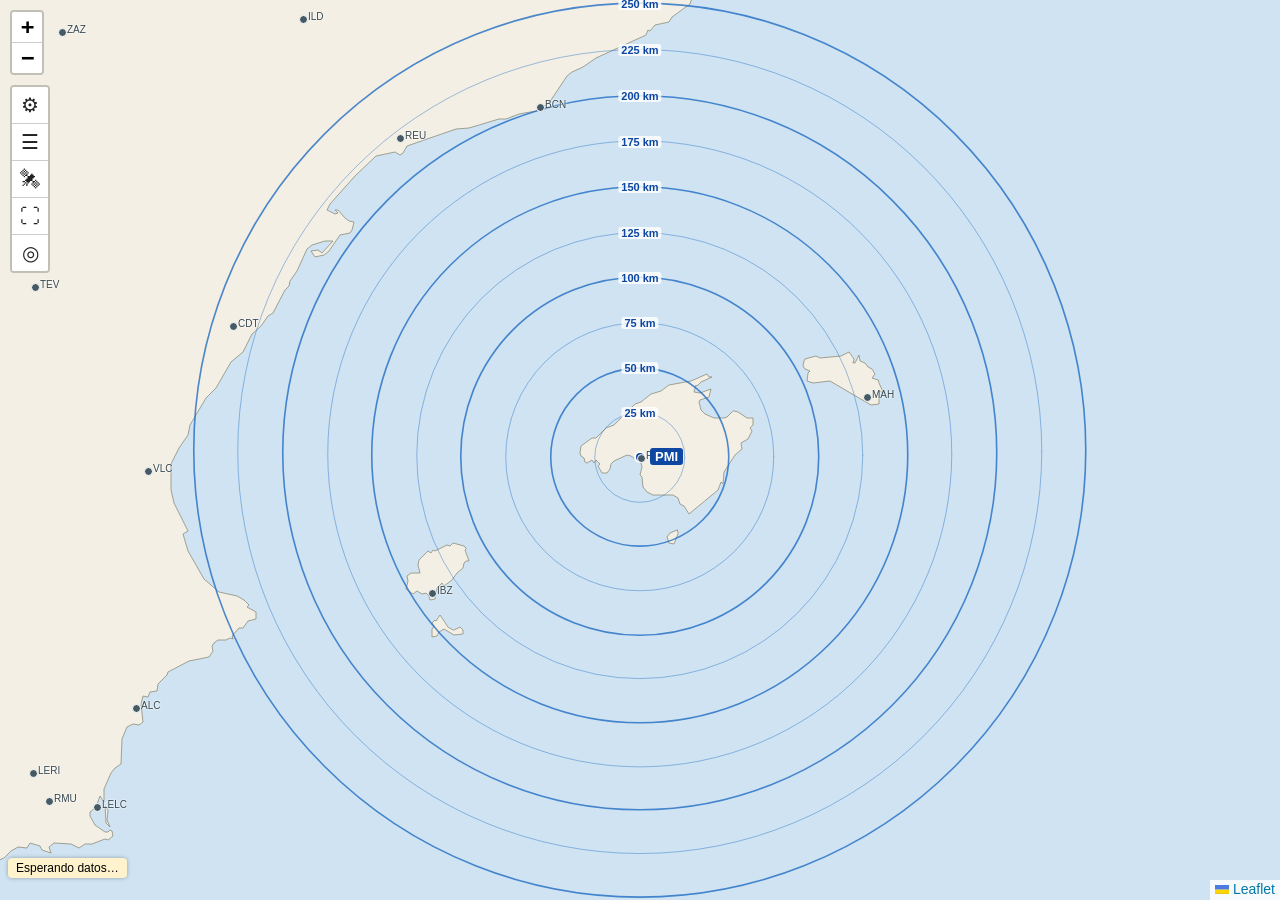
<file: app/src/main/assets/map/index.html>
<!doctype html>
<html lang="es">
<head>
  <meta charset="utf-8">
  <meta name="viewport" content="width=device-width, initial-scale=1, maximum-scale=1, user-scalable=no, viewport-fit=cover">
  <title>Radar ADS-B</title>
  <link rel="stylesheet" href="leaflet.css">
  <link rel="stylesheet" href="app.css">
</head>
<body>
  <div id="map"></div>
  <script src="leaflet.js"></script>
  <script src="basemap.js"></script>
  <script src="app.js"></script>
</body>
</html>
</file>
<file: app/src/main/assets/map/leaflet.css>
/* required styles */

.leaflet-pane,
.leaflet-tile,
.leaflet-marker-icon,
.leaflet-marker-shadow,
.leaflet-tile-container,
.leaflet-pane > svg,
.leaflet-pane > canvas,
.leaflet-zoom-box,
.leaflet-image-layer,
.leaflet-layer {
	position: absolute;
	left: 0;
	top: 0;
	}
.leaflet-container {
	overflow: hidden;
	}
.leaflet-tile,
.leaflet-marker-icon,
.leaflet-marker-shadow {
	-webkit-user-select: none;
	   -moz-user-select: none;
	        user-select: none;
	  -webkit-user-drag: none;
	}
/* Prevents IE11 from highlighting tiles in blue */
.leaflet-tile::selection {
	background: transparent;
}
/* Safari renders non-retina tile on retina better with this, but Chrome is worse */
.leaflet-safari .leaflet-tile {
	image-rendering: -webkit-optimize-contrast;
	}
/* hack that prevents hw layers "stretching" when loading new tiles */
.leaflet-safari .leaflet-tile-container {
	width: 1600px;
	height: 1600px;
	-webkit-transform-origin: 0 0;
	}
.leaflet-marker-icon,
.leaflet-marker-shadow {
	display: block;
	}
/* .leaflet-container svg: reset svg max-width decleration shipped in Joomla! (joomla.org) 3.x */
/* .leaflet-container img: map is broken in FF if you have max-width: 100% on tiles */
.leaflet-container .leaflet-overlay-pane svg {
	max-width: none !important;
	max-height: none !important;
	}
.leaflet-container .leaflet-marker-pane img,
.leaflet-container .leaflet-shadow-pane img,
.leaflet-container .leaflet-tile-pane img,
.leaflet-container img.leaflet-image-layer,
.leaflet-container .leaflet-tile {
	max-width: none !important;
	max-height: none !important;
	width: auto;
	padding: 0;
	}

.leaflet-container img.leaflet-tile {
	/* See: https://bugs.chromium.org/p/chromium/issues/detail?id=600120 */
	mix-blend-mode: plus-lighter;
}

.leaflet-container.leaflet-touch-zoom {
	-ms-touch-action: pan-x pan-y;
	touch-action: pan-x pan-y;
	}
.leaflet-container.leaflet-touch-drag {
	-ms-touch-action: pinch-zoom;
	/* Fallback for FF which doesn't support pinch-zoom */
	touch-action: none;
	touch-action: pinch-zoom;
}
.leaflet-container.leaflet-touch-drag.leaflet-touch-zoom {
	-ms-touch-action: none;
	touch-action: none;
}
.leaflet-container {
	-webkit-tap-highlight-color: transparent;
}
.leaflet-container a {
	-webkit-tap-highlight-color: rgba(51, 181, 229, 0.4);
}
.leaflet-tile {
	filter: inherit;
	visibility: hidden;
	}
.leaflet-tile-loaded {
	visibility: inherit;
	}
.leaflet-zoom-box {
	width: 0;
	height: 0;
	-moz-box-sizing: border-box;
	     box-sizing: border-box;
	z-index: 800;
	}
/* workaround for https://bugzilla.mozilla.org/show_bug.cgi?id=888319 */
.leaflet-overlay-pane svg {
	-moz-user-select: none;
	}

.leaflet-pane         { z-index: 400; }

.leaflet-tile-pane    { z-index: 200; }
.leaflet-overlay-pane { z-index: 400; }
.leaflet-shadow-pane  { z-index: 500; }
.leaflet-marker-pane  { z-index: 600; }
.leaflet-tooltip-pane   { z-index: 650; }
.leaflet-popup-pane   { z-index: 700; }

.leaflet-map-pane canvas { z-index: 100; }
.leaflet-map-pane svg    { z-index: 200; }

.leaflet-vml-shape {
	width: 1px;
	height: 1px;
	}
.lvml {
	behavior: url(#default#VML);
	display: inline-block;
	position: absolute;
	}


/* control positioning */

.leaflet-control {
	position: relative;
	z-index: 800;
	pointer-events: visiblePainted; /* IE 9-10 doesn't have auto */
	pointer-events: auto;
	}
.leaflet-top,
.leaflet-bottom {
	position: absolute;
	z-index: 1000;
	pointer-events: none;
	}
.leaflet-top {
	top: 0;
	}
.leaflet-right {
	right: 0;
	}
.leaflet-bottom {
	bottom: 0;
	}
.leaflet-left {
	left: 0;
	}
.leaflet-control {
	float: left;
	clear: both;
	}
.leaflet-right .leaflet-control {
	float: right;
	}
.leaflet-top .leaflet-control {
	margin-top: 10px;
	}
.leaflet-bottom .leaflet-control {
	margin-bottom: 10px;
	}
.leaflet-left .leaflet-control {
	margin-left: 10px;
	}
.leaflet-right .leaflet-control {
	margin-right: 10px;
	}


/* zoom and fade animations */

.leaflet-fade-anim .leaflet-popup {
	opacity: 0;
	-webkit-transition: opacity 0.2s linear;
	   -moz-transition: opacity 0.2s linear;
	        transition: opacity 0.2s linear;
	}
.leaflet-fade-anim .leaflet-map-pane .leaflet-popup {
	opacity: 1;
	}
.leaflet-zoom-animated {
	-webkit-transform-origin: 0 0;
	    -ms-transform-origin: 0 0;
	        transform-origin: 0 0;
	}
svg.leaflet-zoom-animated {
	will-change: transform;
}

.leaflet-zoom-anim .leaflet-zoom-animated {
	-webkit-transition: -webkit-transform 0.25s cubic-bezier(0,0,0.25,1);
	   -moz-transition:    -moz-transform 0.25s cubic-bezier(0,0,0.25,1);
	        transition:         transform 0.25s cubic-bezier(0,0,0.25,1);
	}
.leaflet-zoom-anim .leaflet-tile,
.leaflet-pan-anim .leaflet-tile {
	-webkit-transition: none;
	   -moz-transition: none;
	        transition: none;
	}

.leaflet-zoom-anim .leaflet-zoom-hide {
	visibility: hidden;
	}


/* cursors */

.leaflet-interactive {
	cursor: pointer;
	}
.leaflet-grab {
	cursor: -webkit-grab;
	cursor:    -moz-grab;
	cursor:         grab;
	}
.leaflet-crosshair,
.leaflet-crosshair .leaflet-interactive {
	cursor: crosshair;
	}
.leaflet-popup-pane,
.leaflet-control {
	cursor: auto;
	}
.leaflet-dragging .leaflet-grab,
.leaflet-dragging .leaflet-grab .leaflet-interactive,
.leaflet-dragging .leaflet-marker-draggable {
	cursor: move;
	cursor: -webkit-grabbing;
	cursor:    -moz-grabbing;
	cursor:         grabbing;
	}

/* marker & overlays interactivity */
.leaflet-marker-icon,
.leaflet-marker-shadow,
.leaflet-image-layer,
.leaflet-pane > svg path,
.leaflet-tile-container {
	pointer-events: none;
	}

.leaflet-marker-icon.leaflet-interactive,
.leaflet-image-layer.leaflet-interactive,
.leaflet-pane > svg path.leaflet-interactive,
svg.leaflet-image-layer.leaflet-interactive path {
	pointer-events: visiblePainted; /* IE 9-10 doesn't have auto */
	pointer-events: auto;
	}

/* visual tweaks */

.leaflet-container {
	background: #ddd;
	outline-offset: 1px;
	}
.leaflet-container a {
	color: #0078A8;
	}
.leaflet-zoom-box {
	border: 2px dotted #38f;
	background: rgba(255,255,255,0.5);
	}


/* general typography */
.leaflet-container {
	font-family: "Helvetica Neue", Arial, Helvetica, sans-serif;
	font-size: 12px;
	font-size: 0.75rem;
	line-height: 1.5;
	}


/* general toolbar styles */

.leaflet-bar {
	box-shadow: 0 1px 5px rgba(0,0,0,0.65);
	border-radius: 4px;
	}
.leaflet-bar a {
	background-color: #fff;
	border-bottom: 1px solid #ccc;
	width: 26px;
	height: 26px;
	line-height: 26px;
	display: block;
	text-align: center;
	text-decoration: none;
	color: black;
	}
.leaflet-bar a,
.leaflet-control-layers-toggle {
	background-position: 50% 50%;
	background-repeat: no-repeat;
	display: block;
	}
.leaflet-bar a:hover,
.leaflet-bar a:focus {
	background-color: #f4f4f4;
	}
.leaflet-bar a:first-child {
	border-top-left-radius: 4px;
	border-top-right-radius: 4px;
	}
.leaflet-bar a:last-child {
	border-bottom-left-radius: 4px;
	border-bottom-right-radius: 4px;
	border-bottom: none;
	}
.leaflet-bar a.leaflet-disabled {
	cursor: default;
	background-color: #f4f4f4;
	color: #bbb;
	}

.leaflet-touch .leaflet-bar a {
	width: 30px;
	height: 30px;
	line-height: 30px;
	}
.leaflet-touch .leaflet-bar a:first-child {
	border-top-left-radius: 2px;
	border-top-right-radius: 2px;
	}
.leaflet-touch .leaflet-bar a:last-child {
	border-bottom-left-radius: 2px;
	border-bottom-right-radius: 2px;
	}

/* zoom control */

.leaflet-control-zoom-in,
.leaflet-control-zoom-out {
	font: bold 18px 'Lucida Console', Monaco, monospace;
	text-indent: 1px;
	}

.leaflet-touch .leaflet-control-zoom-in, .leaflet-touch .leaflet-control-zoom-out  {
	font-size: 22px;
	}


/* layers control */

.leaflet-control-layers {
	box-shadow: 0 1px 5px rgba(0,0,0,0.4);
	background: #fff;
	border-radius: 5px;
	}
.leaflet-control-layers-toggle {
	background-image: url(images/layers.png);
	width: 36px;
	height: 36px;
	}
.leaflet-retina .leaflet-control-layers-toggle {
	background-image: url(images/layers-2x.png);
	background-size: 26px 26px;
	}
.leaflet-touch .leaflet-control-layers-toggle {
	width: 44px;
	height: 44px;
	}
.leaflet-control-layers .leaflet-control-layers-list,
.leaflet-control-layers-expanded .leaflet-control-layers-toggle {
	display: none;
	}
.leaflet-control-layers-expanded .leaflet-control-layers-list {
	display: block;
	position: relative;
	}
.leaflet-control-layers-expanded {
	padding: 6px 10px 6px 6px;
	color: #333;
	background: #fff;
	}
.leaflet-control-layers-scrollbar {
	overflow-y: scroll;
	overflow-x: hidden;
	padding-right: 5px;
	}
.leaflet-control-layers-selector {
	margin-top: 2px;
	position: relative;
	top: 1px;
	}
.leaflet-control-layers label {
	display: block;
	font-size: 13px;
	font-size: 1.08333em;
	}
.leaflet-control-layers-separator {
	height: 0;
	border-top: 1px solid #ddd;
	margin: 5px -10px 5px -6px;
	}

/* Default icon URLs */
.leaflet-default-icon-path { /* used only in path-guessing heuristic, see L.Icon.Default */
	background-image: url(images/marker-icon.png);
	}


/* attribution and scale controls */

.leaflet-container .leaflet-control-attribution {
	background: #fff;
	background: rgba(255, 255, 255, 0.8);
	margin: 0;
	}
.leaflet-control-attribution,
.leaflet-control-scale-line {
	padding: 0 5px;
	color: #333;
	line-height: 1.4;
	}
.leaflet-control-attribution a {
	text-decoration: none;
	}
.leaflet-control-attribution a:hover,
.leaflet-control-attribution a:focus {
	text-decoration: underline;
	}
.leaflet-attribution-flag {
	display: inline !important;
	vertical-align: baseline !important;
	width: 1em;
	height: 0.6669em;
	}
.leaflet-left .leaflet-control-scale {
	margin-left: 5px;
	}
.leaflet-bottom .leaflet-control-scale {
	margin-bottom: 5px;
	}
.leaflet-control-scale-line {
	border: 2px solid #777;
	border-top: none;
	line-height: 1.1;
	padding: 2px 5px 1px;
	white-space: nowrap;
	-moz-box-sizing: border-box;
	     box-sizing: border-box;
	background: rgba(255, 255, 255, 0.8);
	text-shadow: 1px 1px #fff;
	}
.leaflet-control-scale-line:not(:first-child) {
	border-top: 2px solid #777;
	border-bottom: none;
	margin-top: -2px;
	}
.leaflet-control-scale-line:not(:first-child):not(:last-child) {
	border-bottom: 2px solid #777;
	}

.leaflet-touch .leaflet-control-attribution,
.leaflet-touch .leaflet-control-layers,
.leaflet-touch .leaflet-bar {
	box-shadow: none;
	}
.leaflet-touch .leaflet-control-layers,
.leaflet-touch .leaflet-bar {
	border: 2px solid rgba(0,0,0,0.2);
	background-clip: padding-box;
	}


/* popup */

.leaflet-popup {
	position: absolute;
	text-align: center;
	margin-bottom: 20px;
	}
.leaflet-popup-content-wrapper {
	padding: 1px;
	text-align: left;
	border-radius: 12px;
	}
.leaflet-popup-content {
	margin: 13px 24px 13px 20px;
	line-height: 1.3;
	font-size: 13px;
	font-size: 1.08333em;
	min-height: 1px;
	}
.leaflet-popup-content p {
	margin: 17px 0;
	margin: 1.3em 0;
	}
.leaflet-popup-tip-container {
	width: 40px;
	height: 20px;
	position: absolute;
	left: 50%;
	margin-top: -1px;
	margin-left: -20px;
	overflow: hidden;
	pointer-events: none;
	}
.leaflet-popup-tip {
	width: 17px;
	height: 17px;
	padding: 1px;

	margin: -10px auto 0;
	pointer-events: auto;

	-webkit-transform: rotate(45deg);
	   -moz-transform: rotate(45deg);
	    -ms-transform: rotate(45deg);
	        transform: rotate(45deg);
	}
.leaflet-popup-content-wrapper,
.leaflet-popup-tip {
	background: white;
	color: #333;
	box-shadow: 0 3px 14px rgba(0,0,0,0.4);
	}
.leaflet-container a.leaflet-popup-close-button {
	position: absolute;
	top: 0;
	right: 0;
	border: none;
	text-align: center;
	width: 24px;
	height: 24px;
	font: 16px/24px Tahoma, Verdana, sans-serif;
	color: #757575;
	text-decoration: none;
	background: transparent;
	}
.leaflet-container a.leaflet-popup-close-button:hover,
.leaflet-container a.leaflet-popup-close-button:focus {
	color: #585858;
	}
.leaflet-popup-scrolled {
	overflow: auto;
	}

.leaflet-oldie .leaflet-popup-content-wrapper {
	-ms-zoom: 1;
	}
.leaflet-oldie .leaflet-popup-tip {
	width: 24px;
	margin: 0 auto;

	-ms-filter: "progid:DXImageTransform.Microsoft.Matrix(M11=0.70710678, M12=0.70710678, M21=-0.70710678, M22=0.70710678)";
	filter: progid:DXImageTransform.Microsoft.Matrix(M11=0.70710678, M12=0.70710678, M21=-0.70710678, M22=0.70710678);
	}

.leaflet-oldie .leaflet-control-zoom,
.leaflet-oldie .leaflet-control-layers,
.leaflet-oldie .leaflet-popup-content-wrapper,
.leaflet-oldie .leaflet-popup-tip {
	border: 1px solid #999;
	}


/* div icon */

.leaflet-div-icon {
	background: #fff;
	border: 1px solid #666;
	}


/* Tooltip */
/* Base styles for the element that has a tooltip */
.leaflet-tooltip {
	position: absolute;
	padding: 6px;
	background-color: #fff;
	border: 1px solid #fff;
	border-radius: 3px;
	color: #222;
	white-space: nowrap;
	-webkit-user-select: none;
	-moz-user-select: none;
	-ms-user-select: none;
	user-select: none;
	pointer-events: none;
	box-shadow: 0 1px 3px rgba(0,0,0,0.4);
	}
.leaflet-tooltip.leaflet-interactive {
	cursor: pointer;
	pointer-events: auto;
	}
.leaflet-tooltip-top:before,
.leaflet-tooltip-bottom:before,
.leaflet-tooltip-left:before,
.leaflet-tooltip-right:before {
	position: absolute;
	pointer-events: none;
	border: 6px solid transparent;
	background: transparent;
	content: "";
	}

/* Directions */

.leaflet-tooltip-bottom {
	margin-top: 6px;
}
.leaflet-tooltip-top {
	margin-top: -6px;
}
.leaflet-tooltip-bottom:before,
.leaflet-tooltip-top:before {
	left: 50%;
	margin-left: -6px;
	}
.leaflet-tooltip-top:before {
	bottom: 0;
	margin-bottom: -12px;
	border-top-color: #fff;
	}
.leaflet-tooltip-bottom:before {
	top: 0;
	margin-top: -12px;
	margin-left: -6px;
	border-bottom-color: #fff;
	}
.leaflet-tooltip-left {
	margin-left: -6px;
}
.leaflet-tooltip-right {
	margin-left: 6px;
}
.leaflet-tooltip-left:before,
.leaflet-tooltip-right:before {
	top: 50%;
	margin-top: -6px;
	}
.leaflet-tooltip-left:before {
	right: 0;
	margin-right: -12px;
	border-left-color: #fff;
	}
.leaflet-tooltip-right:before {
	left: 0;
	margin-left: -12px;
	border-right-color: #fff;
	}

/* Printing */

@media print {
	/* Prevent printers from removing background-images of controls. */
	.leaflet-control {
		-webkit-print-color-adjust: exact;
		print-color-adjust: exact;
		}
	}
</file>
<file: app/src/main/assets/map/app.css>
html, body { height: 100%; margin: 0; overflow: hidden; font-family: sans-serif; -webkit-tap-highlight-color: transparent; }
#map { position: fixed; inset: 0; background: #cfe3f2; }
.leaflet-container { font: 14px sans-serif; }

/* barra de botones (arriba a la izquierda, bajo el zoom) */
.rb { display: flex; flex-direction: column; }
.leaflet-bar.rb a, .leaflet-touch .leaflet-bar.rb a { width: 36px; height: 36px; line-height: 36px; text-align: center; font-size: 20px; text-decoration: none; color: #222; cursor: pointer; }
.leaflet-bar.rb a.on { background: #1565c0; color: #fff; }

/* aviones */
.plane { background: none; border: none; }
.plane .ac { width: 28px; height: 28px; }
.plane.gnd .ac { width: 18px; height: 18px; margin: 5px; }
.plane svg { width: 100%; height: 100%; display: block; filter: drop-shadow(0 0 2px #fff); }
.plane.sel .ac { filter: drop-shadow(0 0 5px #000) drop-shadow(0 0 3px #ffeb3b); }
.plane .lbl { position: absolute; left: 26px; top: -2px; font: 12px/1.15 sans-serif; background: rgba(255,255,255,.88);
  padding: 1px 4px; border-radius: 3px; white-space: nowrap; box-shadow: 0 0 2px rgba(0,0,0,.35); pointer-events: none; }
.plane.gnd .lbl { left: 20px; }

/* anillos y aeropuertos */
.ring { background: none; border: none; }
.ring span { position: absolute; transform: translate(-50%, -50%); font: bold 11px sans-serif; color: #0d47a1;
  background: rgba(255,255,255,.8); padding: 0 3px; border-radius: 3px; white-space: nowrap; }
.refap { background: none; border: none; }
.refap span { position: absolute; left: 10px; top: -9px; font: bold 13px sans-serif; background: #0d47a1; color: #fff; padding: 1px 5px; border-radius: 3px; white-space: nowrap; }
.ap { background: none; border: none; }
.ap i { position: absolute; width: 7px; height: 7px; margin: -3px 0 0 -3px; border-radius: 50%; background: #455a64; border: 1px solid #fff; }
.ap span { position: absolute; left: 6px; top: -7px; font: 10px sans-serif; color: #37474f; white-space: nowrap; text-shadow: 0 0 2px #fff, 0 0 2px #fff; }
.zlt7 .ap.tM, .zlt7 .ap.tS, .zlt8 .ap.tS { display: none; }
.noap .ap { display: none; }

/* barra de estado */
#chip { position: absolute; left: 8px; bottom: calc(22px + env(safe-area-inset-bottom, 0px)); z-index: 800; background: rgba(255,255,255,.92); border-radius: 4px; padding: 3px 8px; font-size: 12px; box-shadow: 0 0 4px rgba(0,0,0,.3); max-width: 70%; }
#chip.warn { background: #fff3cd; }

/* panel lateral */
#side { position: absolute; top: 0; right: 0; bottom: 0; width: 300px; max-width: 85%; background: #fff; z-index: 900; box-shadow: -2px 0 6px rgba(0,0,0,.3); display: none; flex-direction: column; }
#side.open { display: flex; }
#side .hd { padding: 8px 10px; background: #0d47a1; color: #fff; display: flex; align-items: center; gap: 8px; }
#side .hd b { flex: 1; font-size: 14px; }
#side .hd button, .xbtn { background: none; border: 0; color: inherit; font-size: 20px; cursor: pointer; padding: 0 4px; }
#list { flex: 1; overflow-y: auto; }
.row { padding: 7px 10px; border-bottom: 1px solid #e0e0e0; cursor: pointer; }
.row.sel { background: #fff8e1; }
.row .l1 { display: flex; justify-content: space-between; font-weight: bold; font-size: 15px; }
.row .l2 { font-size: 12px; color: #555; margin-top: 1px; }
.row .tag { display: inline-block; font-size: 10px; padding: 0 5px; border-radius: 8px; background: #546e7a; color: #fff; margin-left: 4px; }
.row .reg { display: inline-block; margin-left: 6px; padding: 0 5px; border-radius: 3px; background: #e3f2fd; color: #0d47a1; font: 600 12px/18px monospace; letter-spacing: .3px; vertical-align: 1px; }
.row .tag.nopos { background: #9e9e9e; }
#detail { border-bottom: 2px solid #0d47a1; background: #fffde7; padding: 6px 10px; font-size: 13px; display: none; }
#detail table { width: 100%; border-collapse: collapse; }
#detail td { padding: 1px 0; } #detail td:first-child { color: #666; width: 45%; }
#detail .t { display: flex; justify-content: space-between; align-items: center; font-weight: bold; font-size: 15px; margin-bottom: 3px; }
.empty { padding: 14px; color: #666; font-size: 13px; }

/* ajustes */
#settings { position: absolute; inset: 0; z-index: 1000; background: rgba(0,0,0,.45); display: none; align-items: center; justify-content: center; }
#settings.open { display: flex; }
#settings .box { background: #fff; width: 480px; max-width: 94%; max-height: 92%; border-radius: 8px; display: flex; flex-direction: column; overflow: hidden; }
#settings .hd { padding: 10px 14px; background: #0d47a1; color: #fff; display: flex; align-items: center; }
#settings .hd b { flex: 1; font-size: 16px; }
#settings .body { overflow-y: auto; padding: 4px 14px 14px; }
#settings h3 { margin: 14px 0 4px; font-size: 14px; color: #0d47a1; border-bottom: 1px solid #cfd8dc; padding-bottom: 2px; }
#settings .f { display: flex; align-items: center; justify-content: space-between; gap: 8px; margin: 6px 0; font-size: 14px; }
#settings .f.c { justify-content: flex-start; }
#settings select, #settings input[type=number], #settings input[type=text] { font-size: 14px; padding: 4px; max-width: 55%; }
#settings input[type=number] { width: 80px; }
#settings .chk { display: flex; flex-wrap: wrap; gap: 4px 14px; font-size: 14px; }
#settings button.b { font-size: 14px; padding: 6px 10px; margin: 4px 6px 0 0; }
#settings .note { font-size: 12px; color: #666; margin: 2px 0; }
.toast { position: absolute; left: 50%; bottom: 60px; transform: translateX(-50%); background: #323232; color: #fff; padding: 6px 12px; border-radius: 4px; z-index: 1200; font-size: 13px; }

/* ping de actividad de cada avión: punto que late al llegar un mensaje + segundos desde el último */
.row .l2 { display: flex; justify-content: space-between; align-items: center; gap: 8px; }
.pg { display: inline-flex; align-items: center; gap: 5px; white-space: nowrap; flex: none; font-size: 12px; }
.pg b { font-variant-numeric: tabular-nums; min-width: 2.2em; text-align: right; }
.pg .dot { width: 9px; height: 9px; border-radius: 50%; background: #9e9e9e; display: inline-block; }
.pg.ok .dot { background: #2e7d32; } .pg.ok b { color: #2e7d32; }
.pg.warn .dot { background: #f9a825; } .pg.warn b { color: #b26a00; }
.pg.bad .dot { background: #c62828; } .pg.bad b { color: #c62828; }
.pg .dot.pulse { animation: ping .9s ease-out; }
@keyframes ping { 0% { box-shadow: 0 0 0 0 rgba(46, 125, 50, .8); } 100% { box-shadow: 0 0 0 11px rgba(46, 125, 50, 0); } }

/* ---------- pantallas táctiles y pequeñas (móvil, tableta pequeña) ---------- */
@media (pointer: coarse) {
  .leaflet-bar.rb a, .leaflet-touch .leaflet-bar.rb a, .leaflet-touch .leaflet-bar a { width: 44px; height: 44px; line-height: 44px; font-size: 22px; }
  .row { padding: 10px 12px; }
  #settings .f { margin: 10px 0; }
  #settings input[type=checkbox] { width: 20px; height: 20px; }
  #settings button.b { padding: 10px 14px; }
  .xbtn, #side .hd button { min-width: 44px; min-height: 44px; }
}
#side { padding-bottom: env(safe-area-inset-bottom, 0px); }
@media (max-width: 640px) {
  /* ventana de ajustes a pantalla completa y con letra de 16 px (iOS no hace zoom al tocar un campo) */
  #settings .box { width: 100%; max-width: 100%; height: 100%; max-height: 100%; border-radius: 0; }
  #settings select, #settings input[type=number], #settings input[type=text] { font-size: 16px; max-width: 52%; }
  #settings .hd { padding-top: calc(10px + env(safe-area-inset-top, 0px)); }
}
@media (max-width: 640px) and (orientation: portrait) {
  /* la lista pasa a ser una hoja inferior: el mapa sigue visible encima */
  #side { top: auto; left: 0; right: 0; width: auto; max-width: none; height: 50%; box-shadow: 0 -2px 6px rgba(0,0,0,.3); }
  body.panel-open #chip { bottom: calc(50% + 8px); }
  body.panel-open .leaflet-bottom { bottom: 50%; }
}
@media (max-width: 640px) and (orientation: landscape) {
  #side { width: 55%; max-width: 55%; }
}
</file>
